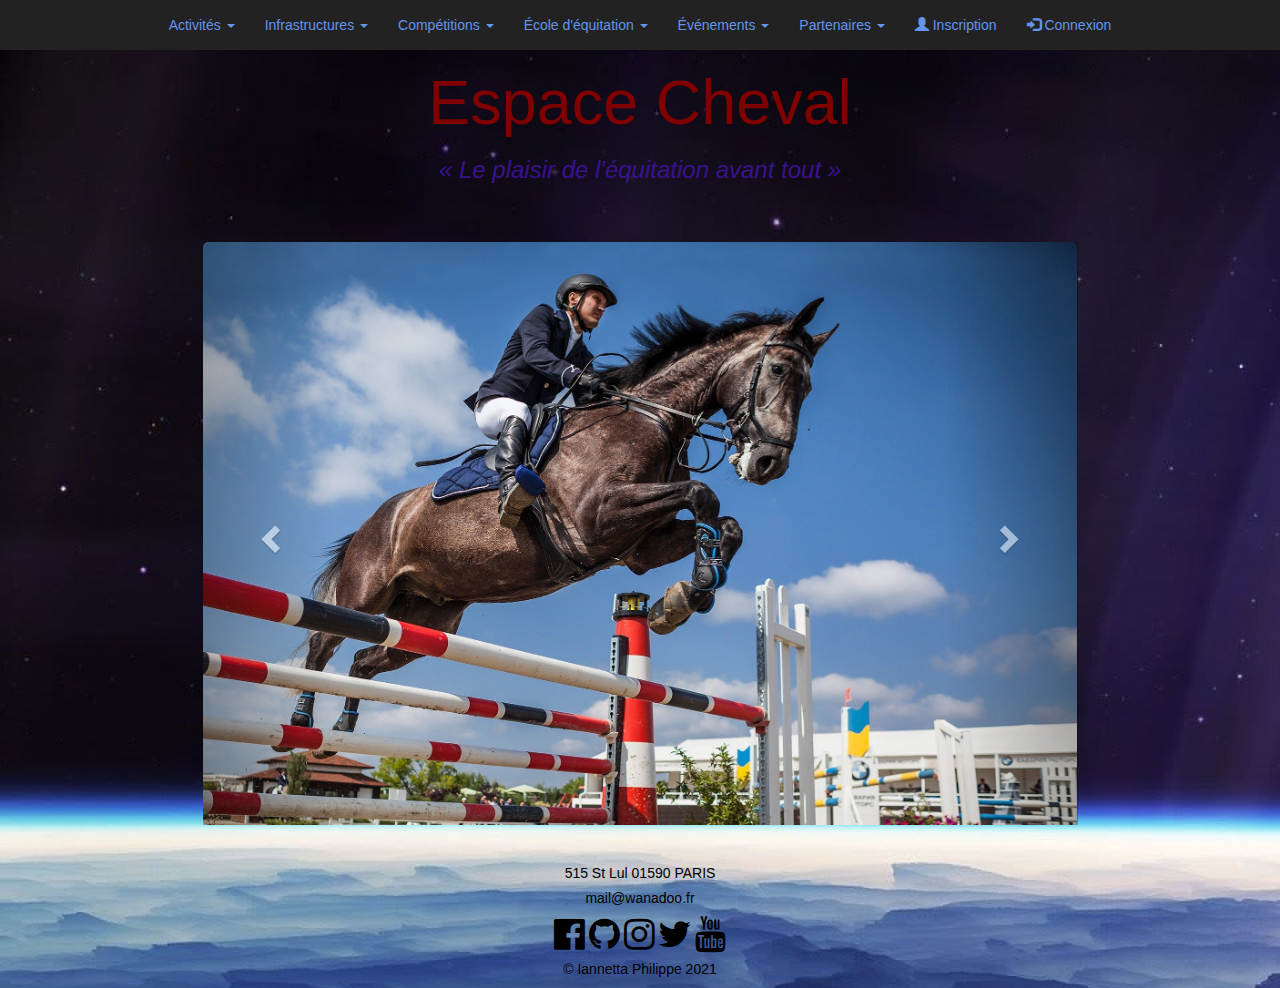
<file: index.html>
<!DOCTYPE html>
<html lang="fr-FR">
	<head>
		<!-- Required meta tags -->
		<meta charset="UTF-8">
		<meta name="viewport" content="width=device-width, initial-scale=1, shrink-to-fit=no">
		<link rel="icon" href="img/horse-icon-3.png">

		<!-- My custom CSS -->
		<link href="css/style.css" rel="stylesheet" type="text/css" />

		<!-- Latest compiled and minified CSS -->
		<link rel="stylesheet" href="https://maxcdn.bootstrapcdn.com/bootstrap/3.4.1/css/bootstrap.min.css">

		<!-- Espace cheval description-->
		<meta name="Iannetta Philippe" content="Créateur du site web Espace Cheval">
		<meta name="description" content="L'espace cheval est un centre équestre, poney-club, centre de tourisme equestre ainsi qu'un centre de formation ATE et CQP ASA TE. Nous assurons aussi la pension de chevaux ainsi que le travail de ceux-ci, du débourrage à l'entrainement. Nous effectuons aussi les surveillances de poulinages." />
		<meta name="keywords" content="centre de formation ate, cqp asa te, accompagnateur de tourisme equestre, cheval, ate, école d'équitation, ffe, efe, dressage, cso, cross, hunter, ptv, centre de tourisme équestre, écurie de propriétaire, pension cheval, galop pleine nature, cours d'équitation dans l'ain.
					LABELISE ECOLE FRANCAISE D'EQUITATION" />

		<!-- Font Awesome Icons-->
		<link rel="stylesheet" href="https://cdnjs.cloudflare.com/ajax/libs/font-awesome/4.7.0/css/font-awesome.min.css">
		<!-- <script src="https://kit.fontawesome.com/a076d05399.js"></script> -->
		<title>Espace Cheval</title>
	</head>

	<body>
		<header>
			<div class="jumbotron text-center" style="background-image: url('img/header-background.jpg');">
				<h1 style="color:#800000">Espace Cheval</h1>		
				<h3 style="color:#3A128F"><em>« Le plaisir de l'équitation avant tout »</em></h3>		
			</div>
			<nav class="navbar navbar-inverse navbar-fixed-top">
				<div class="container-fluid">
					<div class="navbar-header">
						<button type="button" class="navbar-toggle" data-toggle="collapse" data-target="#myNavbar">
							<span class="icon-bar"></span>
							<span class="icon-bar"></span>
							<span class="icon-bar"></span>
						</button>
					</div>
					<div class="collapse navbar-collapse" id="myNavbar">
						<ul class="nav navbar-nav">
							<li class="dropdown">
								<a class="dropdown-toggle" data-toggle="dropdown" href="#">Activités
									<span class="caret"></span></a>
								<ul class="dropdown-menu">
									<li><a href="#">Stages</a></li>
									<li><a href="#">Gîtes</a></li>
									<li><a href="#">Gîtes Équestres</a></li>
									<li><a href="">Balade gastronomique</a></li>
								</ul>
							</li>
							<li class="dropdown">
								<a class="dropdown-toggle" data-toggle="dropdown" href="#">Infrastructures
									<span class="caret"></span></a>
								<ul class="dropdown-menu">
									<li><a href="#">Cavalerie</a></li>
									<li><a href="#">Accès</a></li>
									<li><a href="">Équipe</a></li>
									<li><a href="">Pensions</a></li>
								</ul>
							</li>
							<li class="dropdown">
								<a class="dropdown-toggle" data-toggle="dropdown" href="#">Compétitions
									<span class="caret"></span></a>
								<ul class="dropdown-menu">
									<li><a href="">Concours</a></li>
									<li><a href="">CHAMPIONNATS</a></li>
								</ul>
							</li>
							<li class="dropdown">
								<a class="dropdown-toggle" data-toggle="dropdown" href="#">École d'équitation
									<span class="caret"></span></a>
								<ul class="dropdown-menu">
									<li><a href="">Formations professionnelles</a></li>
									<li><a href="">Stages</a></li>
									<li><a href="">Tarifs</a></li>
									<li><a href="">Planning des cours</a></li>
									<li><a href="">HANDISPORT AIN</a></li>
								</ul>
							</li>
							<li class="dropdown">
								<a class="dropdown-toggle" data-toggle="dropdown" href="#">Événements
									<span class="caret"></span></a>
								<ul class="dropdown-menu">
									<li><a href="">Fête du club 2019</a></li>
									<li><a href="">LOREEN DRESS TOUR</a></li>
								</ul>
							</li>
							<li class="dropdown">
								<a class="dropdown-toggle" data-toggle="dropdown" href="#">Partenaires
									<span class="caret"></span></a>
								<ul class="dropdown-menu">
									<li><a href="">Nos Partenaires</a></li>
									<li><a href="">Devenir partenaire</a></li>
									<li><a href="">Contact</a></li>
								</ul>
							</li>
							<li class="nav-item dropdown">
							<a class="nav-link dropdown-toggle" href="http://example.com" data-toggle="dropdown" aria-haspopup="true" aria-expanded="false">
								<span class="glyphicon glyphicon-user"></span> Inscription
							</a>
							<div class="dropdown-menu" style="padding: 15px; padding-bottom: 10px;">
								<form class="form-horizontal" method="post" accept-charset="UTF-8">
									<input class="form-control login" type="text" name="email" placeholder="Email Address..."><br>
									<input class="form-control login" type="text" name="username" placeholder="Username..."><br>
									<input class="form-control login" type="password" name="password" placeholder="Password..."><br>
									<input class="btn btn-primary" type="submit" name="submit" value="Sign up">
								</form>
							</div>
							</li>
							<li class="nav-item dropdown">
							<a class="nav-link dropdown-toggle" href="http://example.com" data-toggle="dropdown" aria-haspopup="true" aria-expanded="false">
								<span class="glyphicon glyphicon-log-in"></span> Connexion
							</a>
							<div class="dropdown-menu" style="padding: 15px; padding-bottom: 10px;">
								<form class="form-horizontal" method="post" accept-charset="UTF-8">
									<input class="form-control login" type="text" name="username" placeholder="Username..."><br>
									<input class="form-control login" type="password" name="password" placeholder="Password..."><br>
									<input class="btn btn-primary" type="submit" name="submit" value="Login">
								</form>
							</div>
							</li>
						</ul>		
						</div>
					</div>
			</nav>
		</header>
		<div class="container-fluid">
			<div id="myCarousel" class="carousel slide" data-ride="carousel">
				<!-- Wrapper for slides -->
				<div class="carousel-inner">
					<div class="item active">
						<img src="img/horse-jumping2.jpg" alt="cso">
					</div>
					<div class="item">
						<img src="img/horse-jumping3.jpg" alt="cours York">
					</div>
					<div class="item">
						<img src="img/horse-carousel.jpg" alt="cours York">
					</div>
				</div>
				<!-- Left and right controls -->
				<a class="left carousel-control" href="#myCarousel" data-slide="prev">
					<span class="glyphicon glyphicon-chevron-left"></span>
					<span class="sr-only">Previous</span>
				</a>
				<a class="right carousel-control" href="#myCarousel" data-slide="next">
					<span class="glyphicon glyphicon-chevron-right"></span>
					<span class="sr-only">Next</span>
				</a>
			</div>
			<footer class="footer fixed-bottom">
				<hr style="width:20%;">
				<h5>515 St Lul 01590 PARIS</h5>
				<h5>mail@wanadoo.fr</h5>
				<i class="fa fa-facebook-official" style="font-size:36px"></i>
				<i class="fa fa-github" style="font-size:36px"></i>
				<i class="fa fa-instagram" style="font-size:36px"></i>
				<i class="fa fa-twitter" style="font-size:36px"></i>
				<i class="fa fa-youtube" style="font-size:36px"></i>
				<h5>© Iannetta Philippe 2021</h5>
			</footer>
		</div>
		<!-- jQuery library -->
		<script src="https://ajax.googleapis.com/ajax/libs/jquery/3.5.1/jquery.min.js"></script>
		<!-- Latest compiled JavaScript -->
		<script src="https://maxcdn.bootstrapcdn.com/bootstrap/3.4.1/js/bootstrap.min.js"></script>
	</body>
</html>
</file>
<file: css/style.css>
html, body{
	height: 100%;
	width: 100%;
}

body{
	background-image: url("../img/header-background.jpg");
}

h1,h2,h3,h4,h5,h6
{ 
	text-align:center;
}

div.container-fluid{
	color: silver;
	text-align: center;
}

.selector-for-some-widget {
	box-sizing: content-box;
}

.content {
	padding: 16px;
}

div.jumbotron {
	overflow: hidden;
	color:silver;
	margin-bottom: 0;
}

.navbar .navbar-nav {
	display: inline-block;
	float: none;
	vertical-align: top;
}

.navbar.navbar-inverse{
	margin-bottom:0;
	border:0;
}

.navbar-inverse .navbar-nav > li > a{
	color: cornflowerblue !important;
}

ul.dropdown-menu > li > a:hover{
	background-color: cornflowerblue;
}

a.navbar-brand:hover{
	color: cornflowerblue !important;
}

.navbar .navbar-collapse {
	text-align: center;
}

.sticky {
	position: fixed;
	top: 0;
	width: 100%;
}

.sticky + .content {
	padding-top: 60px;
}

div#myCarousel.carousel.slide{
	width: 70%;
	margin:auto;
}

.carousel-inner img {
	margin: auto;
	border-radius: 5px;
}

footer{
	color:black;
}

@media only screen and (max-width: 750px) {
	footer{
		color: white;
	}
}
</file>
